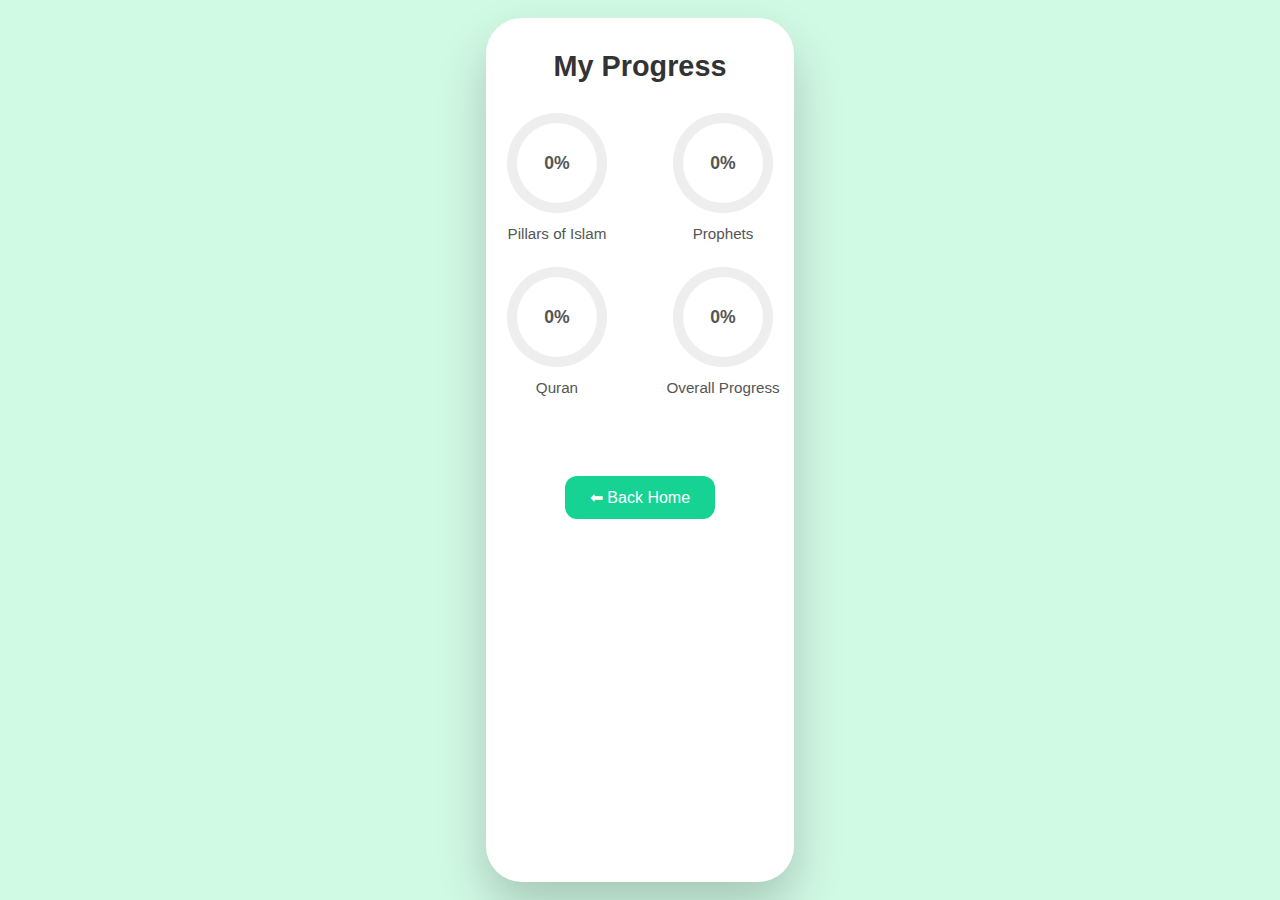
<file: public/dashboard.html>
<!DOCTYPE html>
<html lang="en">
  <head>
    <meta charset="UTF-8" />
    <meta name="viewport" content="width=device-width, initial-scale=1.0">

    <title>Quiz Dashboard</title>
    <link rel="stylesheet" href="css/dashboard.css" />
  </head>

  <body>
    <div class="app-container">
      <h2 class="title">My Progress</h2>
      <div class="charts-container">
        <div class="chart chart-pillars" id="chart-pillars">
          <div class="circle">
            <div class="fill"></div>
            <div class="inside-circle" id="score-pillars">0%</div>
          </div>
          <p>Pillars of Islam</p>
        </div>

        <div class="chart chart-prophets" id="chart-prophets">
          <div class="circle">
            <div class="fill"></div>
            <div class="inside-circle" id="score-prophets">0%</div>
          </div>
          <p>Prophets</p>
        </div>

        <div class="chart chart-quran" id="chart-quran">
          <div class="circle">
            <div class="fill"></div>
            <div class="inside-circle" id="score-quran">0%</div>
          </div>
          <p>Quran</p>
        </div>

        <div class="chart chart-overall" id="chart-overall">
          <div class="circle">
            <div class="fill"></div>
            <div class="inside-circle" id="score-overall">0%</div>
          </div>
          <p>Overall Progress</p>
        </div>
      </div>

      <div class="back-box">
        <button class="back-btn" onclick="location.href='index.html'">
          ⬅ Back Home
        </button>
      </div>
    </div>

    <script src="js/dashboard.js"></script>
  </body>
</html>
</file>
<file: public/css/dashboard.css>
/* Reset & Base */
* {
    box-sizing: border-box;
    margin: 0;
    padding: 0;
    font-family: 'Segoe UI', Tahoma, Geneva, Verdana, sans-serif;
}

body {
    margin: 0;
    padding: 0;
    box-sizing: border-box;
    background: #d1fae5;
    font-family: sans-serif;
    display: flex;
    justify-content: center;
    align-items: center;
    height: 100vh;
}

.app-container {
    width: 24vw;
    max-width: 400px;
    height: 96vh;
    margin: 2.5vh 0;
    background: #ffffff;
    border-radius: 36px;
    box-shadow: 0 25px 50px rgba(0, 0, 0, 0.2);
    overflow: hidden;
    display: flex;
    flex-direction: column;
    position: relative;
}

.title {
    font-size: 1.8rem;
    color: #333;
    margin-bottom: 30px;
    margin-top: 2rem;
    font-weight: 600;
    text-align: center;
}

.charts-container {
    display: grid;
    grid-template-columns: repeat(2, 1fr);
    gap: 25px;
    justify-items: center;
}

.chart {
    display: flex;
    flex-direction: column;
    align-items: center;
    font-size: 0.95rem;
    color: #555;
}

.chart p {
    margin-top: 12px;
    font-weight: 500;
}

/* Circular Progress Bar */
.circle {
    position: relative;
    width: 100px;
    height: 100px;
    border-radius: 50%;
    background: #eee;
    overflow: hidden;
}

.mask,
.fill {
    width: 100%;
    height: 100%;
    position: absolute;
    border-radius: 50%;
}

.mask.full,
.mask.half {
    clip: rect(0px, 100px, 100px, 50px);
}

.fill {
    position: absolute;
    inset: 0;
    border-radius: 50%;
    background: conic-gradient(#16d394 0deg, #eee 0deg 360deg);
    transition: background 0.2s linear;
}
.inside-circle {
    position: absolute;
    width: 80%;
    height: 80%;
    background: #fff;
    border-radius: 50%;
    top: 10%;
    left: 10%;
    display: flex;
    justify-content: center;
    align-items: center;
    font-weight: 600;
    font-size: 1.1rem;
}

/* Back Button */
.back-box {
    margin-top: 5rem;
    display: flex;
    justify-content: center;
}

.back-btn {
    background: #16d394;
    color: #fff;
    border: none;
    padding: 12px 25px;
    border-radius: 12px;
    font-size: 1rem;
    cursor: pointer;
    transition: all 0.3s ease;
}

.back-btn:hover {
    background: #1eaf73;
}

/* Responsive */
@media screen and (max-width: 575px) {
    .charts-container {
        grid-template-columns: 1fr 1fr;
        gap: 20px;
    }

    .circle {
        width: 80px;
        height: 80px;
    }

    .inside-circle {
        font-size: 1rem;
    }

    .title {
        font-size: 1.5rem;
    }

    .back-btn {
        width: 100%;
        padding: 10px;
    }
}

@media screen and (max-width: 400px) {
    .charts-container {
        grid-template-columns: 1fr;
        gap: 20px;
    }
}
</file>
